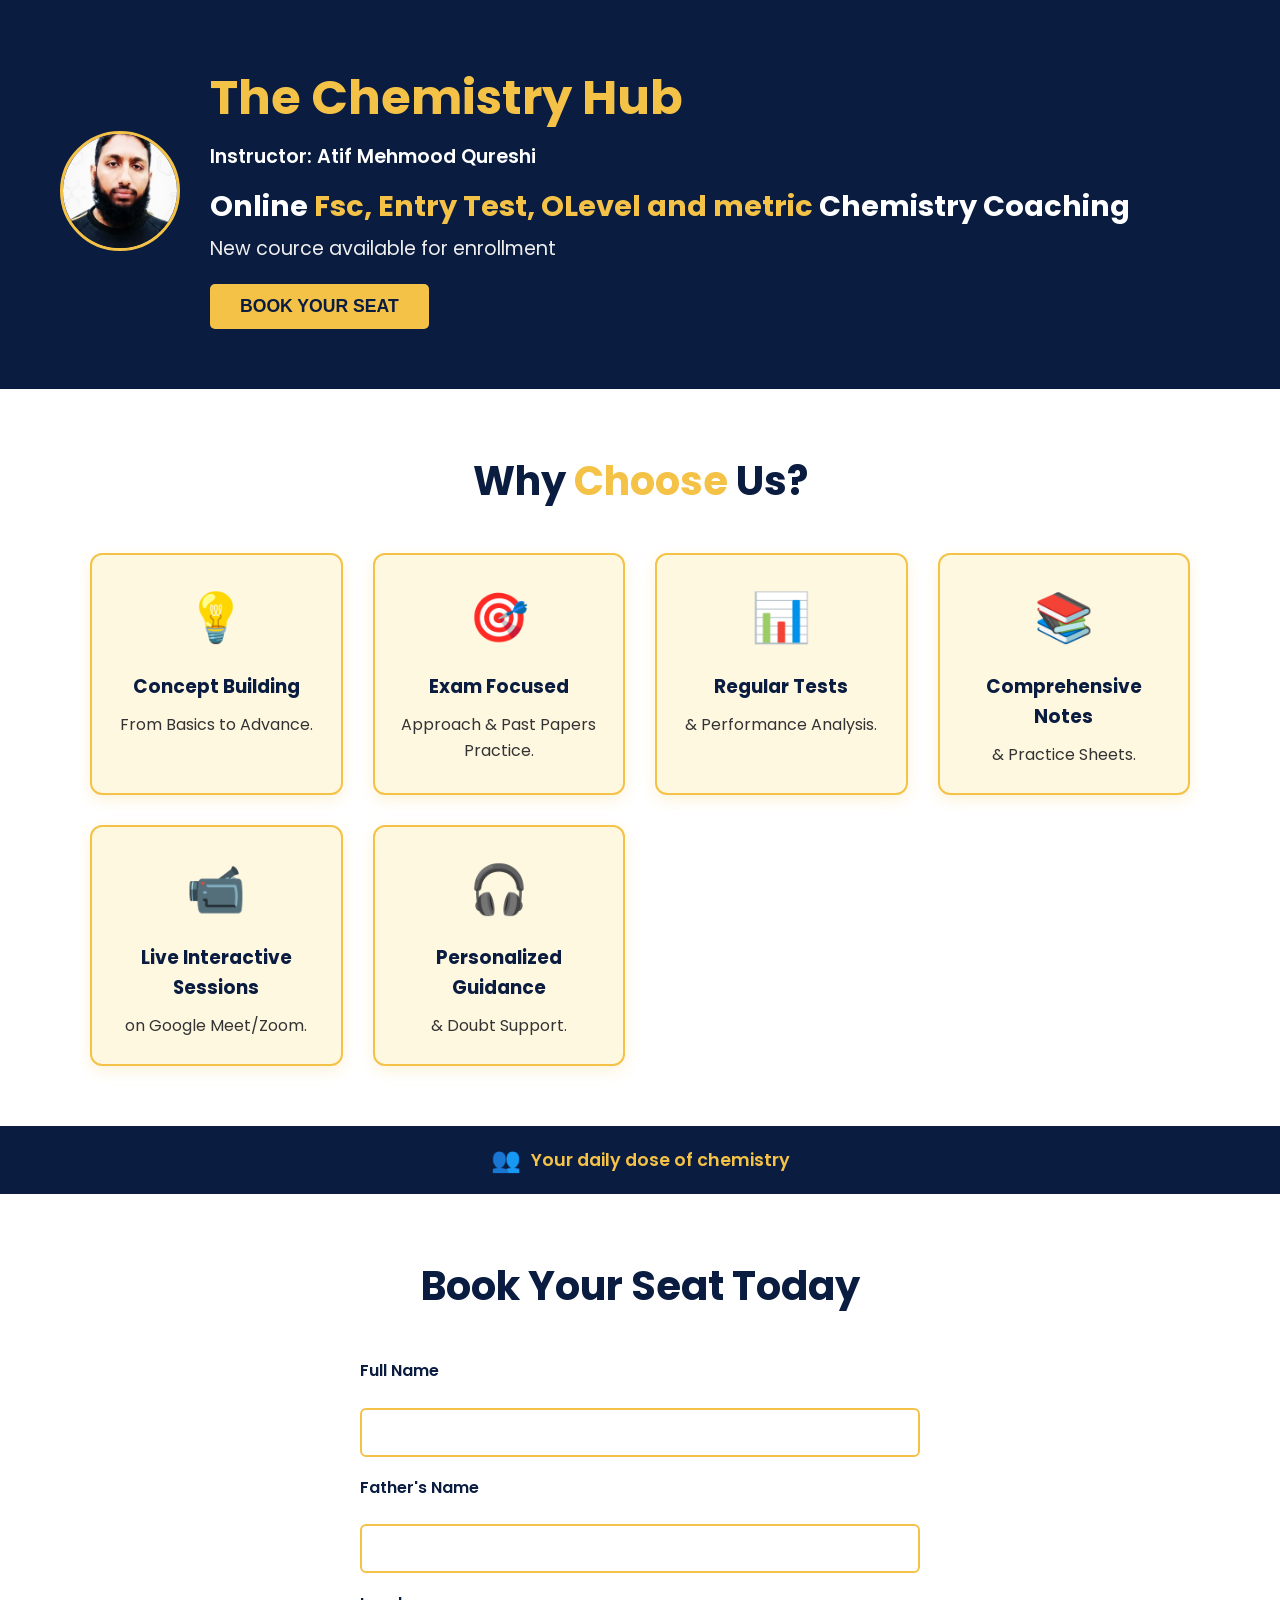
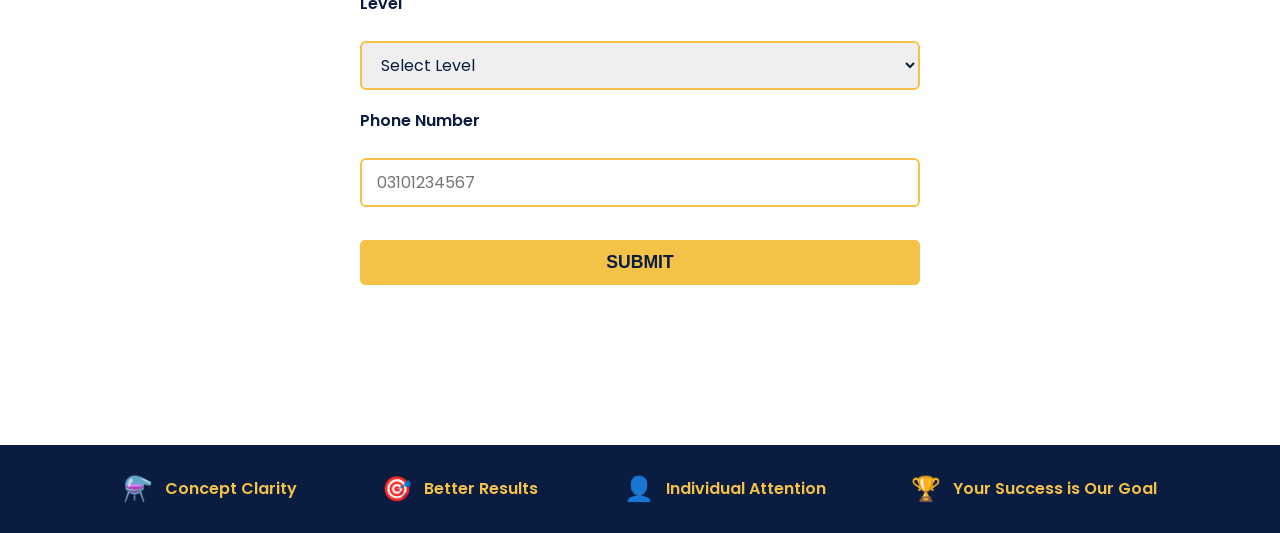
<file: index.html>
<!DOCTYPE html>
<html lang="en">
<head>
   <meta name="google-site-verification" content="CQ57uKXwzCEGL7JWaqLq6gMOeiTD57BqSEet2dOKZ9s" />
  <meta charset="UTF-8" />
  <meta name="viewport" content="width=device-width, initial-scale=1" />
  <title>The Chemistry Hub - Online Chemistry Coaching</title>
  <link rel="stylesheet" href="styles.css" />
  <script defer src="script.js"></script>
  <!-- Google Fonts -->
  <link href="https://fonts.googleapis.com/css2?family=Poppins:wght@400;600;700&display=swap" rel="stylesheet" />
</head>
<body>
  <!-- Header & Hero -->
  <header>
    <div class="container header-container">
      <div class="logo">
        <img src="logo.jpg" alt="The Chemistry Hub Logo" />
      </div>
      <div class="header-text">
        <h1 class="business-name">The Chemistry Hub</h1>
        <p class="instructor">Instructor: Atif Mehmood Qureshi</p>
        <h2 class="main-headline">Online <span class="highlight">Fsc, Entry Test, OLevel and metric</span> Chemistry Coaching</h2>
        <p class="sub-headline">New cource available for enrollment</strong></p>
        <button id="bookSeatBtn" class="btn btn-primary">Book Your Seat</button>
      </div>
    </div>
  </header>

  <!-- Features Section -->
  <section class="features-section">
    <h2 class="section-title">Why <span class="highlight">Choose</span> Us?</h2>
    <div class="features-grid">
      <div class="feature-card">
        <div class="icon">💡</div>
        <h3>Concept Building</h3>
        <p>From Basics to Advance.</p>
      </div>
      <div class="feature-card">
        <div class="icon">🎯</div>
        <h3>Exam Focused</h3>
        <p>Approach & Past Papers Practice.</p>
      </div>
      <div class="feature-card">
        <div class="icon">📊</div>
        <h3>Regular Tests</h3>
        <p>& Performance Analysis.</p>
      </div>
      <div class="feature-card">
        <div class="icon">📚</div>
        <h3>Comprehensive Notes</h3>
        <p>& Practice Sheets.</p>
      </div>
      <div class="feature-card">
        <div class="icon">📹</div>
        <h3>Live Interactive Sessions</h3>
        <p>on Google Meet/Zoom.</p>
      </div>
      <div class="feature-card">
        <div class="icon">🎧</div>
        <h3>Personalized Guidance</h3>
        <p>& Doubt Support.</p>
      </div>
    </div>
  </section>

  <!-- Info Bar -->
  <div class="info-bar">
    <div class="info-content">
      <span class="icon">👥</span>
      <span class="info-text">Your daily dose of chemistry</span>
    </div>
  </div>

  <!-- Enrollment Form -->
  <section class="enroll-section" id="enrollForm">
    <h2 class="section-title navy">Book Your Seat Today</h2>
    <form id="enrollmentForm" class="enroll-form" autocomplete="off">
      <label for="fullName">Full Name</label>
      <input type="text" id="fullName" name="fullName" required />

      <label for="fatherName">Father's Name</label>
      <input type="text" id="fatherName" name="fatherName" required />

      <label for="level">Level</label>
      <select id="level" name="level" required>
        <option value="" disabled selected>Select Level</option>

        <optgroup label="OLevel">
          <option value="OLevel - AS">AS</option>
          <option value="OLevel - A2">A2</option>
        </optgroup>

        <option value="1st Year">1st Year</option>
        <option value="2nd Year">2nd Year</option>
        <option value="Metric">Metric</option>
        <option value="Entry Test">Entry Test</option>
      </select>

      <label for="phoneNumber">Phone Number</label>
      <input type="tel" id="phoneNumber" name="phoneNumber" required pattern="[0-9]{10,15}" placeholder="03101234567" />

      <button type="submit" class="btn btn-primary">Submit</button>
    </form>
  </section>

  <!-- Footer -->
  <footer>
    <div class="footer-container">
      <div class="footer-item"><span>⚗️</span> Concept Clarity</div>
      <div class="footer-item"><span>🎯</span> Better Results</div>
      <div class="footer-item"><span>👤</span> Individual Attention</div>
      <div class="footer-item"><span>🏆</span> Your Success is Our Goal</div>
    </div>
  </footer>
</body>
</html>
</file>
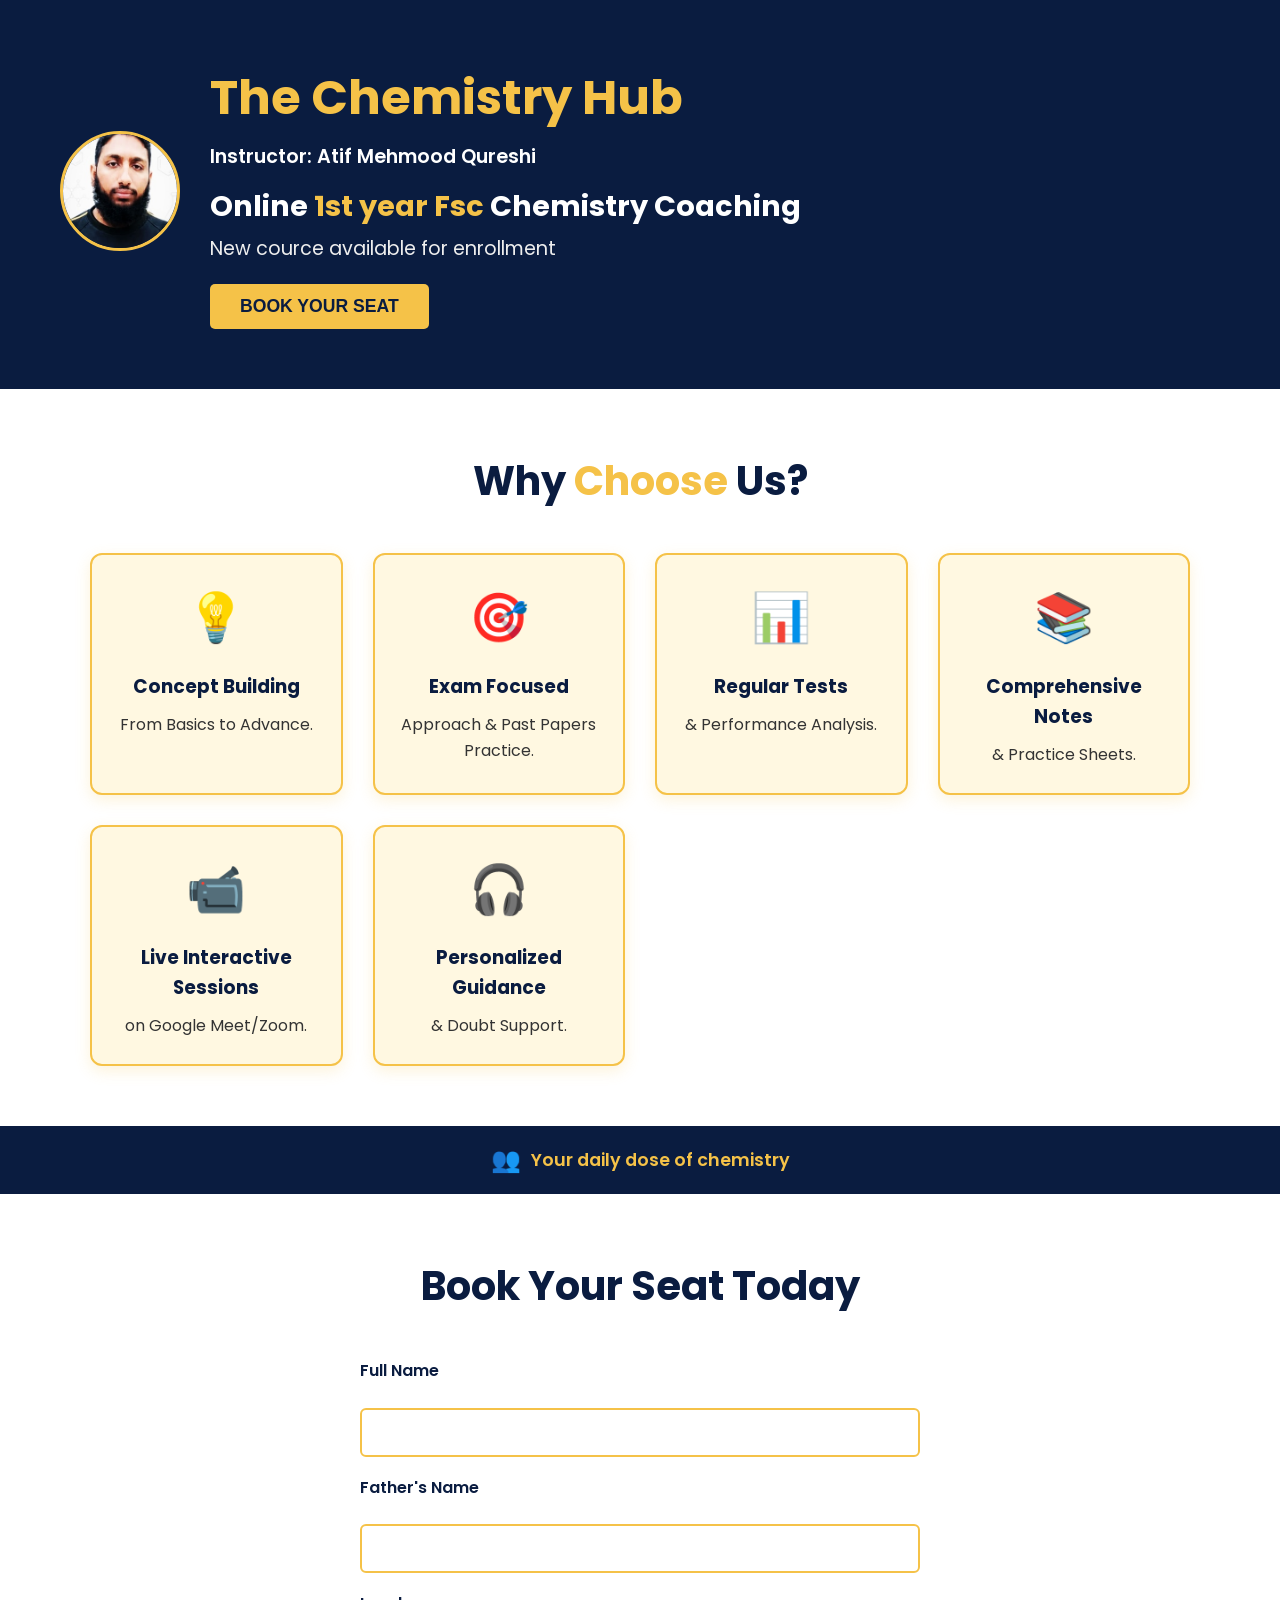
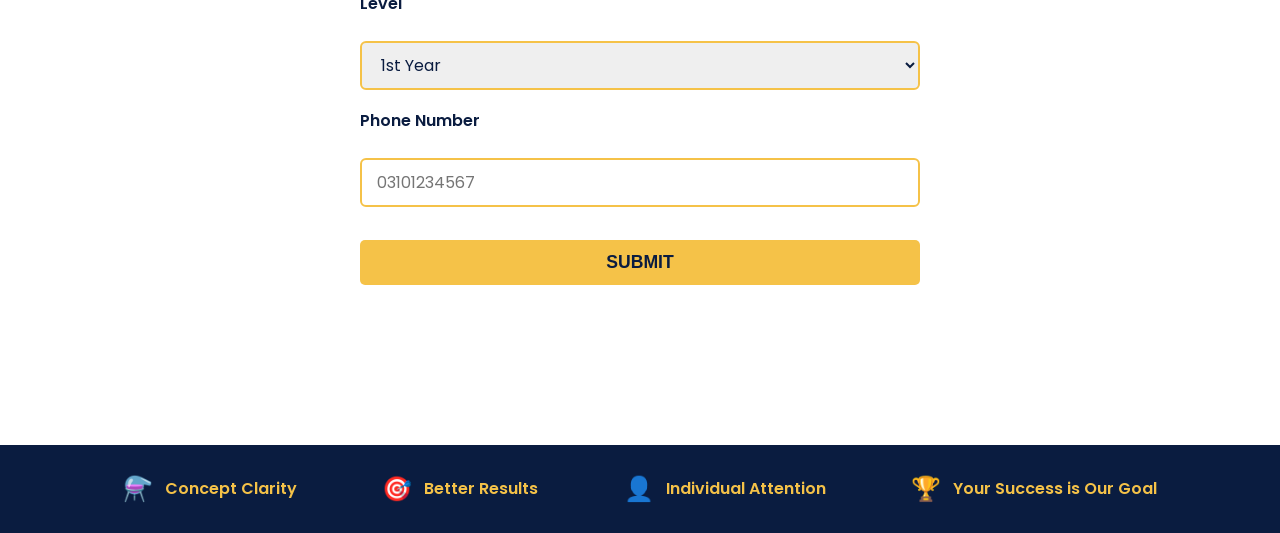
<file: 1st-year.html>
<!DOCTYPE html>
<html lang="en">
<head>
  <meta charset="UTF-8" />
  <meta name="viewport" content="width=device-width, initial-scale=1" />
  <title>The Chemistry Hub - 1st year Chemistry Coaching</title>
  <link rel="stylesheet" href="styles.css" />
  <script defer src="script.js"></script>
  <!-- Google Fonts -->
  <link href="https://fonts.googleapis.com/css2?family=Poppins:wght@400;600;700&display=swap" rel="stylesheet" />
</head>
<body>
  <!-- Header & Hero -->
  <header>
    <div class="container header-container">
      <div class="logo">
        <img src="logo.jpg" alt="The Chemistry Hub Logo" />
      </div>
      <div class="header-text">
        <h1 class="business-name">The Chemistry Hub</h1>
        <p class="instructor">Instructor: Atif Mehmood Qureshi</p>
        <h2 class="main-headline">Online <span class="highlight">1st year Fsc</span> Chemistry Coaching</h2>
        <p class="sub-headline">New cource available for enrollment</strong></p>
        <button id="bookSeatBtn" class="btn btn-primary">Book Your Seat</button>
      </div>
    </div>
  </header>

  <!-- Features Section -->
  <section class="features-section">
    <h2 class="section-title">Why <span class="highlight">Choose</span> Us?</h2>
    <div class="features-grid">
      <div class="feature-card">
        <div class="icon">💡</div>
        <h3>Concept Building</h3>
        <p>From Basics to Advance.</p>
      </div>
      <div class="feature-card">
        <div class="icon">🎯</div>
        <h3>Exam Focused</h3>
        <p>Approach & Past Papers Practice.</p>
      </div>
      <div class="feature-card">
        <div class="icon">📊</div>
        <h3>Regular Tests</h3>
        <p>& Performance Analysis.</p>
      </div>
      <div class="feature-card">
        <div class="icon">📚</div>
        <h3>Comprehensive Notes</h3>
        <p>& Practice Sheets.</p>
      </div>
      <div class="feature-card">
        <div class="icon">📹</div>
        <h3>Live Interactive Sessions</h3>
        <p>on Google Meet/Zoom.</p>
      </div>
      <div class="feature-card">
        <div class="icon">🎧</div>
        <h3>Personalized Guidance</h3>
        <p>& Doubt Support.</p>
      </div>
    </div>
  </section>

  <!-- Info Bar -->
  <div class="info-bar">
    <div class="info-content">
      <span class="icon">👥</span>
      <span class="info-text">Your daily dose of chemistry</span>
    </div>
  </div>

  <!-- Enrollment Form -->
  <section class="enroll-section" id="enrollForm">
    <h2 class="section-title navy">Book Your Seat Today</h2>
    <form id="enrollmentForm" class="enroll-form" autocomplete="off">
      <label for="fullName">Full Name</label>
      <input type="text" id="fullName" name="fullName" required />

      <label for="fatherName">Father's Name</label>
      <input type="text" id="fatherName" name="fatherName" required />

      <label for="level">Level</label>
      <select id="level" name="level" required>
        <option value="" disabled selected>Select Level</option>

        <optgroup label="OLevel">
          <option value="OLevel - AS">AS</option>
          <option value="OLevel - A2">A2</option>
        </optgroup>

        <option value="1st Year" selected>1st Year</option>
        <option value="2nd Year">2nd Year</option>
        <option value="Metric">Metric</option>
        <option value="Entry Test">Entry Test</option>
      </select>

      <label for="phoneNumber">Phone Number</label>
      <input type="tel" id="phoneNumber" name="phoneNumber" required pattern="[0-9]{10,15}" placeholder="03101234567" />

      <button type="submit" class="btn btn-primary">Submit</button>
    </form>
  </section>

  <!-- Footer -->
  <footer>
    <div class="footer-container">
      <div class="footer-item"><span>⚗️</span> Concept Clarity</div>
      <div class="footer-item"><span>🎯</span> Better Results</div>
      <div class="footer-item"><span>👤</span> Individual Attention</div>
      <div class="footer-item"><span>🏆</span> Your Success is Our Goal</div>
    </div>
  </footer>
</body>
</html>
</file>
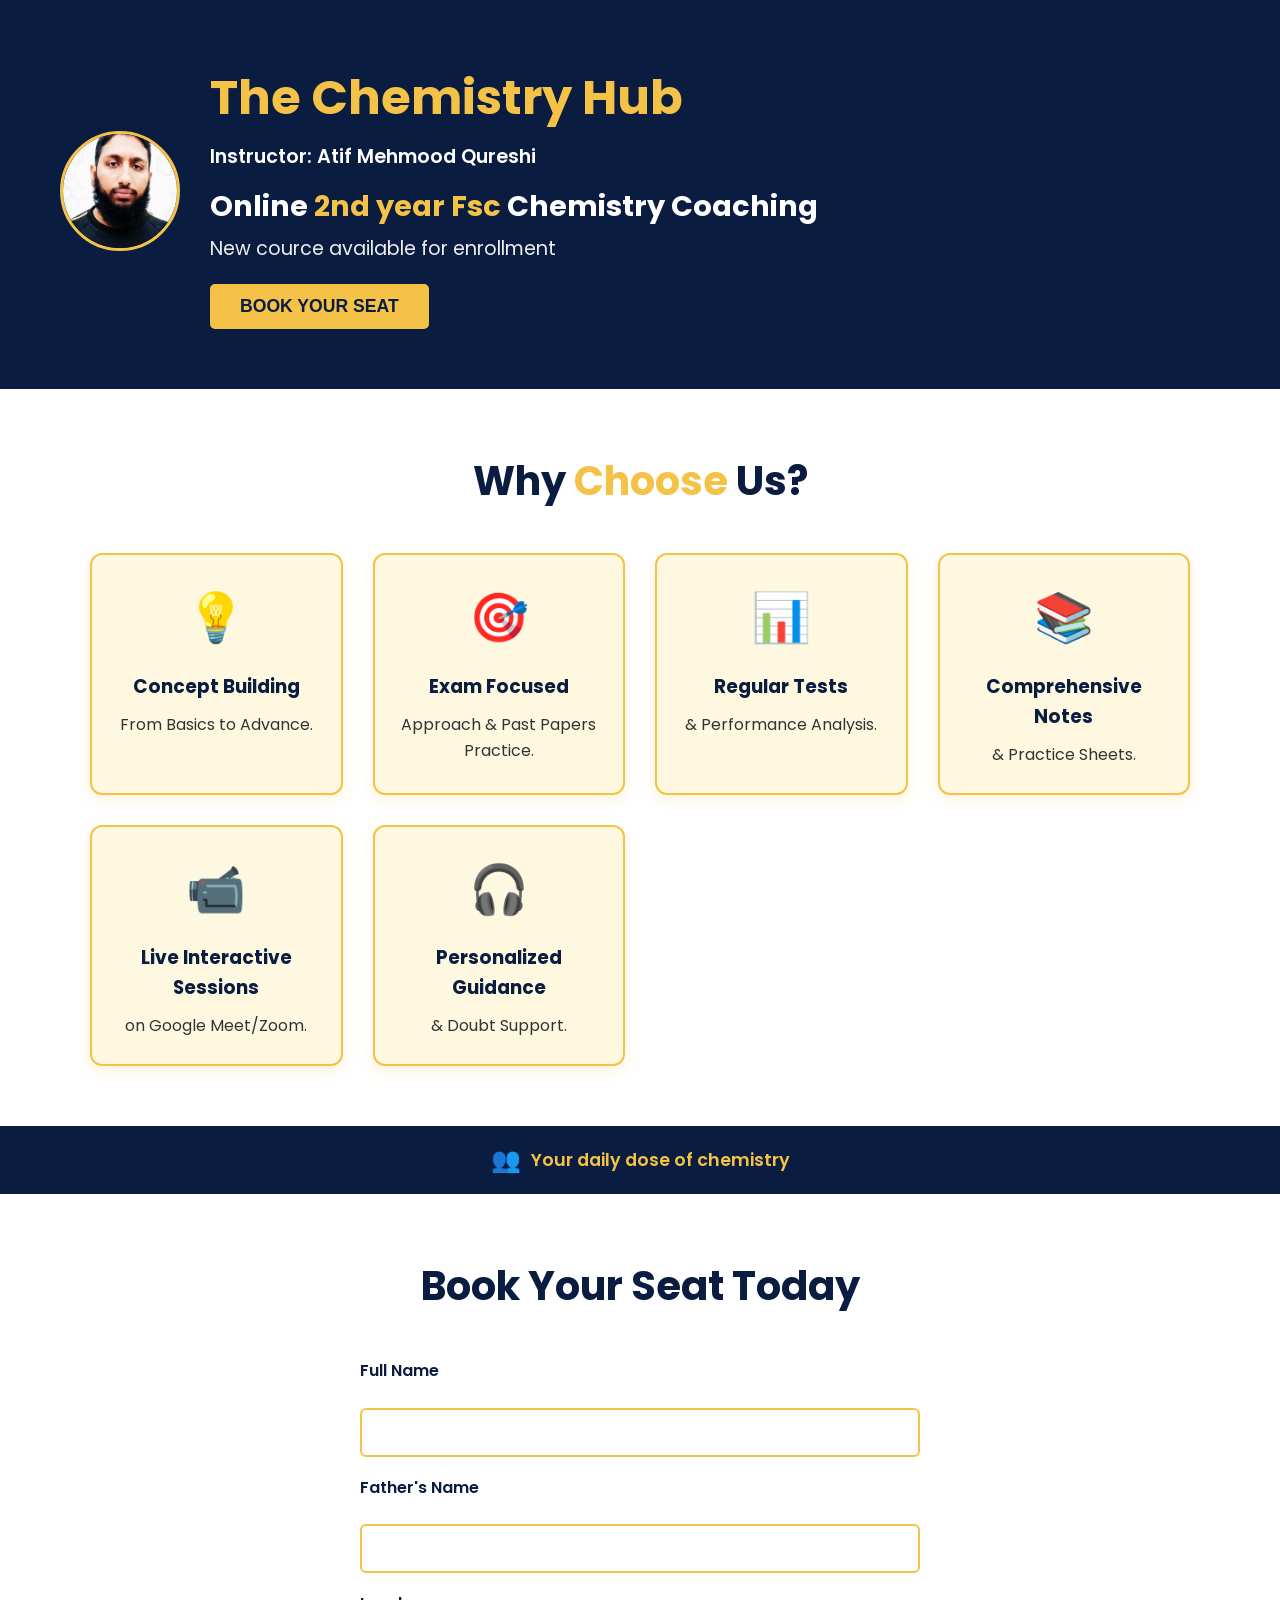
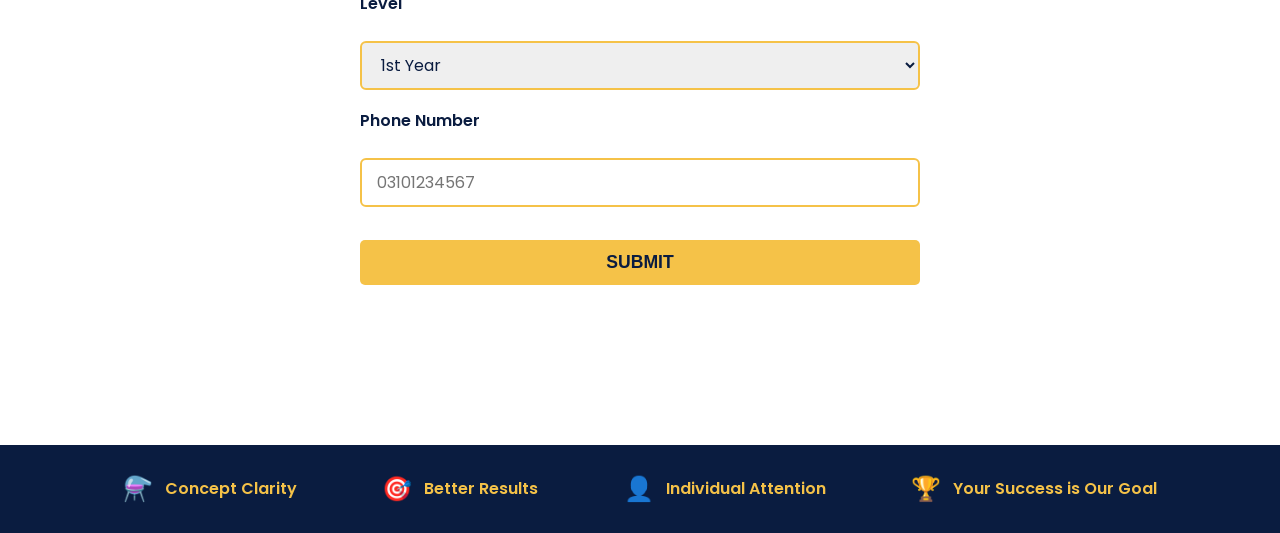
<file: 2nd-year.html>
<!DOCTYPE html>
<html lang="en">
<head>
  <meta charset="UTF-8" />
  <meta name="viewport" content="width=device-width, initial-scale=1" />
  <title>The Chemistry Hub - 2nd year Chemistry Coaching</title>
  <link rel="stylesheet" href="styles.css" />
  <script defer src="script.js"></script>
  <!-- Google Fonts -->
  <link href="https://fonts.googleapis.com/css2?family=Poppins:wght@400;600;700&display=swap" rel="stylesheet" />
</head>
<body>
  <!-- Header & Hero -->
  <header>
    <div class="container header-container">
      <div class="logo">
        <img src="logo.jpg" alt="The Chemistry Hub Logo" />
      </div>
      <div class="header-text">
        <h1 class="business-name">The Chemistry Hub</h1>
        <p class="instructor">Instructor: Atif Mehmood Qureshi</p>
        <h2 class="main-headline">Online <span class="highlight">2nd year Fsc</span> Chemistry Coaching</h2>
        <p class="sub-headline">New cource available for enrollment</strong></p>
        <button id="bookSeatBtn" class="btn btn-primary">Book Your Seat</button>
      </div>
    </div>
  </header>

  <!-- Features Section -->
  <section class="features-section">
    <h2 class="section-title">Why <span class="highlight">Choose</span> Us?</h2>
    <div class="features-grid">
      <div class="feature-card">
        <div class="icon">💡</div>
        <h3>Concept Building</h3>
        <p>From Basics to Advance.</p>
      </div>
      <div class="feature-card">
        <div class="icon">🎯</div>
        <h3>Exam Focused</h3>
        <p>Approach & Past Papers Practice.</p>
      </div>
      <div class="feature-card">
        <div class="icon">📊</div>
        <h3>Regular Tests</h3>
        <p>& Performance Analysis.</p>
      </div>
      <div class="feature-card">
        <div class="icon">📚</div>
        <h3>Comprehensive Notes</h3>
        <p>& Practice Sheets.</p>
      </div>
      <div class="feature-card">
        <div class="icon">📹</div>
        <h3>Live Interactive Sessions</h3>
        <p>on Google Meet/Zoom.</p>
      </div>
      <div class="feature-card">
        <div class="icon">🎧</div>
        <h3>Personalized Guidance</h3>
        <p>& Doubt Support.</p>
      </div>
    </div>
  </section>

  <!-- Info Bar -->
  <div class="info-bar">
    <div class="info-content">
      <span class="icon">👥</span>
      <span class="info-text">Your daily dose of chemistry</span>
    </div>
  </div>

  <!-- Enrollment Form -->
  <section class="enroll-section" id="enrollForm">
    <h2 class="section-title navy">Book Your Seat Today</h2>
    <form id="enrollmentForm" class="enroll-form" autocomplete="off">
      <label for="fullName">Full Name</label>
      <input type="text" id="fullName" name="fullName" required />

      <label for="fatherName">Father's Name</label>
      <input type="text" id="fatherName" name="fatherName" required />

      <label for="level">Level</label>
      <select id="level" name="level" required>
        <option value="" disabled selected>Select Level</option>

        <optgroup label="OLevel">
          <option value="OLevel - AS">AS</option>
          <option value="OLevel - A2">A2</option>
        </optgroup>

        <option value="1st Year" selected>1st Year</option>
        <option value="2nd Year">2nd Year</option>
        <option value="Metric">Metric</option>
        <option value="Entry Test">Entry Test</option>
      </select>

      <label for="phoneNumber">Phone Number</label>
      <input type="tel" id="phoneNumber" name="phoneNumber" required pattern="[0-9]{10,15}" placeholder="03101234567" />

      <button type="submit" class="btn btn-primary">Submit</button>
    </form>
  </section>

  <!-- Footer -->
  <footer>
    <div class="footer-container">
      <div class="footer-item"><span>⚗️</span> Concept Clarity</div>
      <div class="footer-item"><span>🎯</span> Better Results</div>
      <div class="footer-item"><span>👤</span> Individual Attention</div>
      <div class="footer-item"><span>🏆</span> Your Success is Our Goal</div>
    </div>
  </footer>
</body>
</html>
</file>
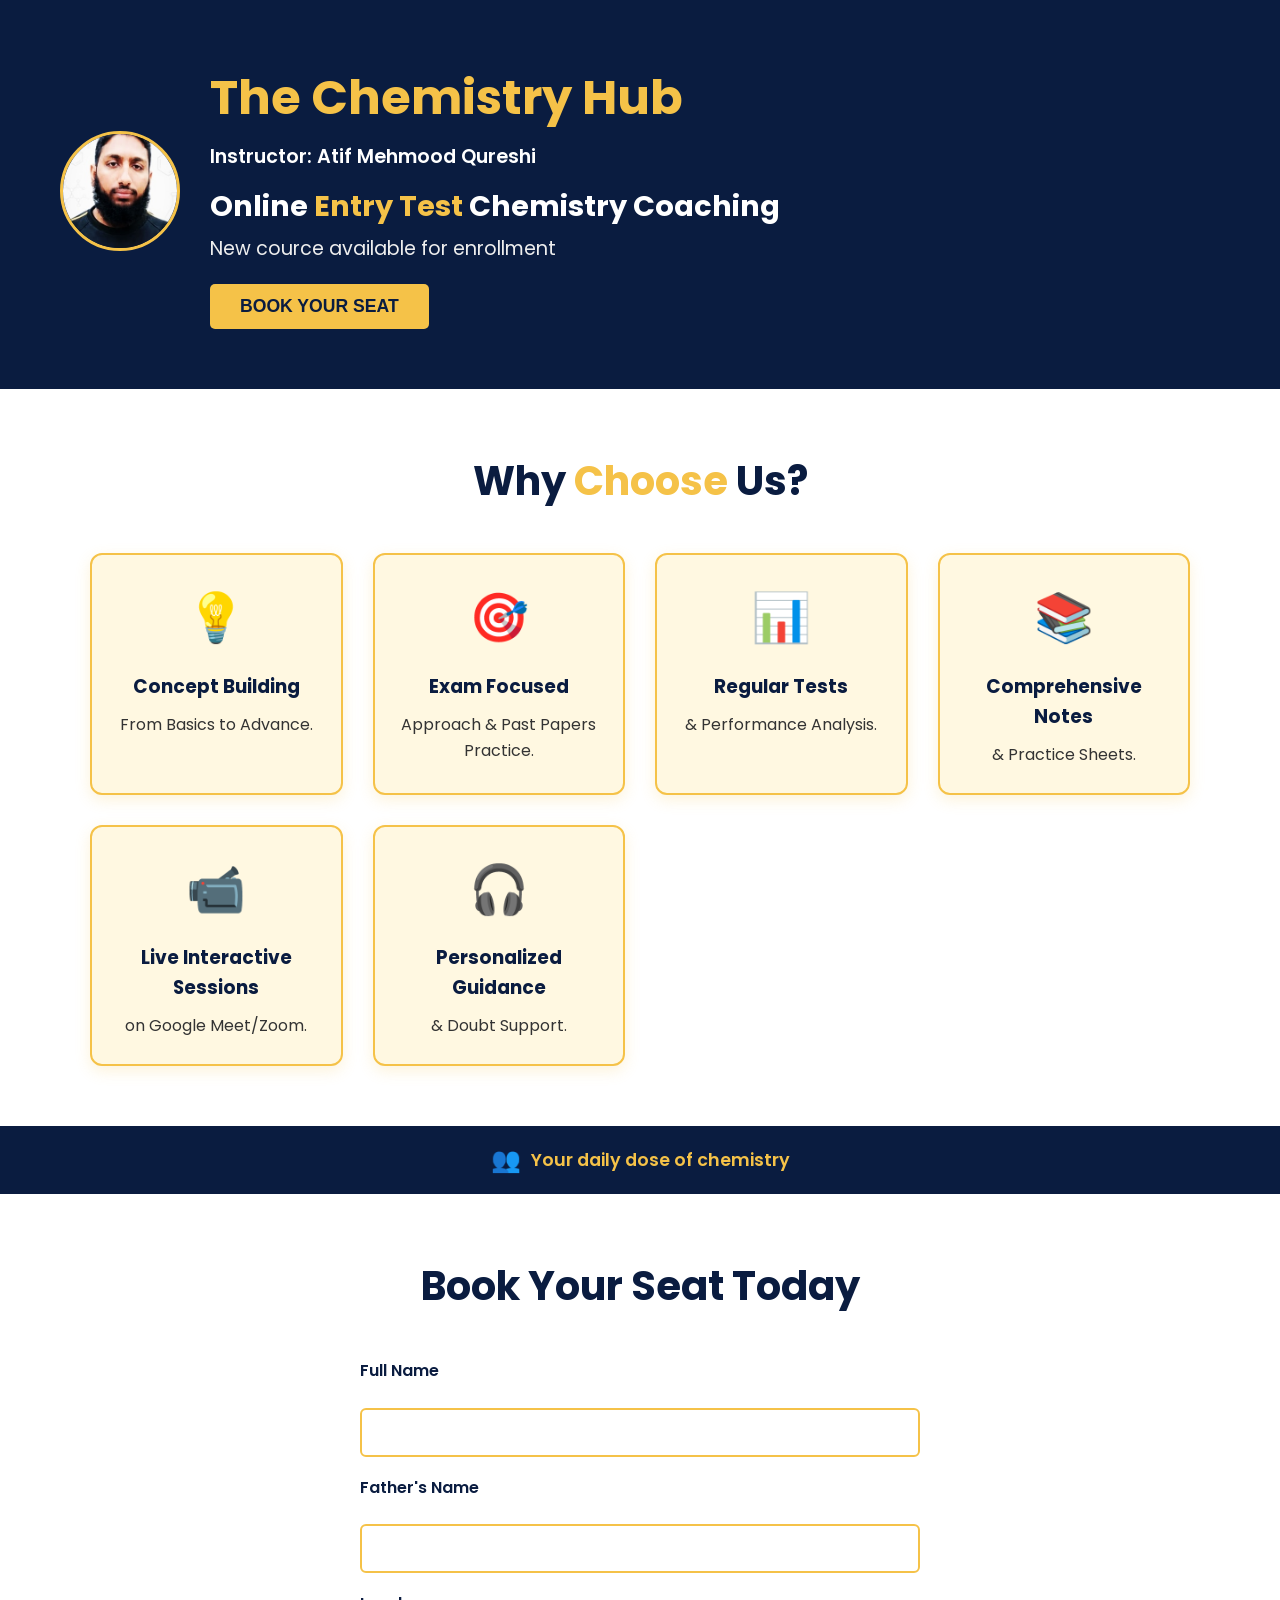
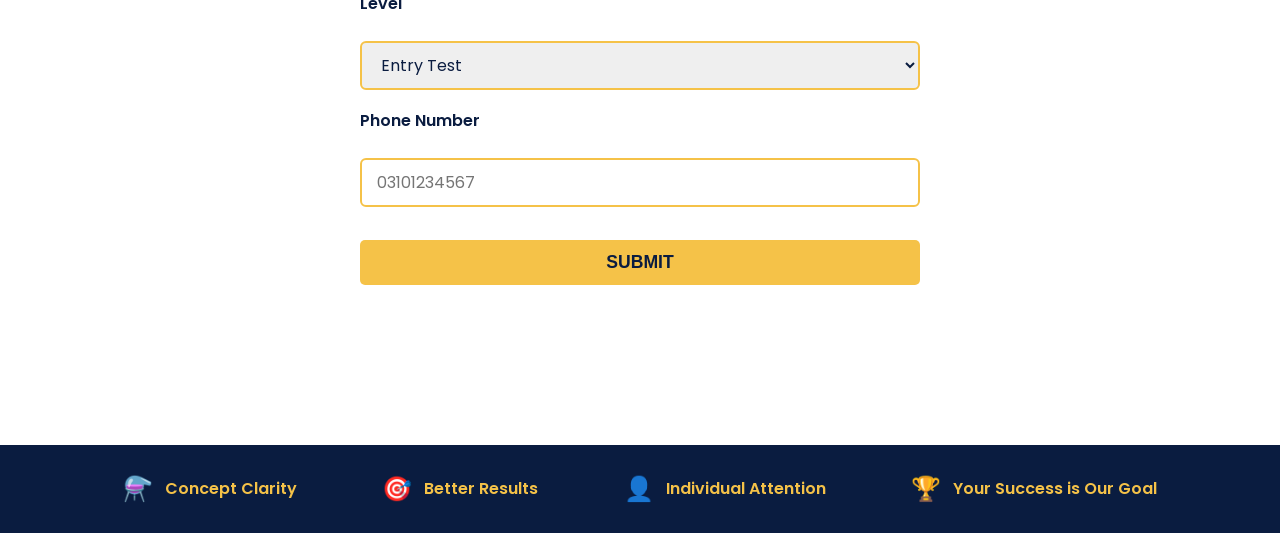
<file: entry-test.html>
<!DOCTYPE html>
<html lang="en">
<head>
  <meta charset="UTF-8" />
  <meta name="viewport" content="width=device-width, initial-scale=1" />
  <title>The Chemistry Hub - entry test Chemistry Coaching</title>
  <link rel="stylesheet" href="styles.css" />
  <script defer src="script.js"></script>
  <!-- Google Fonts -->
  <link href="https://fonts.googleapis.com/css2?family=Poppins:wght@400;600;700&display=swap" rel="stylesheet" />
</head>
<body>
  <!-- Header & Hero -->
  <header>
    <div class="container header-container">
      <div class="logo">
        <img src="logo.jpg" alt="The Chemistry Hub Logo" />
      </div>
      <div class="header-text">
        <h1 class="business-name">The Chemistry Hub</h1>
        <p class="instructor">Instructor: Atif Mehmood Qureshi</p>
        <h2 class="main-headline">Online <span class="highlight">Entry Test</span> Chemistry Coaching</h2>
        <p class="sub-headline">New cource available for enrollment</strong></p>
        <button id="bookSeatBtn" class="btn btn-primary">Book Your Seat</button>
      </div>
    </div>
  </header>

  <!-- Features Section -->
  <section class="features-section">
    <h2 class="section-title">Why <span class="highlight">Choose</span> Us?</h2>
    <div class="features-grid">
      <div class="feature-card">
        <div class="icon">💡</div>
        <h3>Concept Building</h3>
        <p>From Basics to Advance.</p>
      </div>
      <div class="feature-card">
        <div class="icon">🎯</div>
        <h3>Exam Focused</h3>
        <p>Approach & Past Papers Practice.</p>
      </div>
      <div class="feature-card">
        <div class="icon">📊</div>
        <h3>Regular Tests</h3>
        <p>& Performance Analysis.</p>
      </div>
      <div class="feature-card">
        <div class="icon">📚</div>
        <h3>Comprehensive Notes</h3>
        <p>& Practice Sheets.</p>
      </div>
      <div class="feature-card">
        <div class="icon">📹</div>
        <h3>Live Interactive Sessions</h3>
        <p>on Google Meet/Zoom.</p>
      </div>
      <div class="feature-card">
        <div class="icon">🎧</div>
        <h3>Personalized Guidance</h3>
        <p>& Doubt Support.</p>
      </div>
    </div>
  </section>

  <!-- Info Bar -->
  <div class="info-bar">
    <div class="info-content">
      <span class="icon">👥</span>
      <span class="info-text">Your daily dose of chemistry</span>
    </div>
  </div>

  <!-- Enrollment Form -->
  <section class="enroll-section" id="enrollForm">
    <h2 class="section-title navy">Book Your Seat Today</h2>
    <form id="enrollmentForm" class="enroll-form" autocomplete="off">
      <label for="fullName">Full Name</label>
      <input type="text" id="fullName" name="fullName" required />

      <label for="fatherName">Father's Name</label>
      <input type="text" id="fatherName" name="fatherName" required />

      <label for="level">Level</label>
      <select id="level" name="level" required>
        <option value="" disabled selected>Select Level</option>

        <optgroup label="OLevel">
          <option value="OLevel - AS">AS</option>
          <option value="OLevel - A2">A2</option>
        </optgroup>

        <option value="1st Year">1st Year</option>
        <option value="2nd Year">2nd Year</option>
        <option value="Metric">Metric</option>
        <option value="Entry Test" selected>Entry Test</option>
      </select>

      <label for="phoneNumber">Phone Number</label>
      <input type="tel" id="phoneNumber" name="phoneNumber" required pattern="[0-9]{10,15}" placeholder="03101234567" />

      <button type="submit" class="btn btn-primary">Submit</button>
    </form>
  </section>

  <!-- Footer -->
  <footer>
    <div class="footer-container">
      <div class="footer-item"><span>⚗️</span> Concept Clarity</div>
      <div class="footer-item"><span>🎯</span> Better Results</div>
      <div class="footer-item"><span>👤</span> Individual Attention</div>
      <div class="footer-item"><span>🏆</span> Your Success is Our Goal</div>
    </div>
  </footer>
</body>
</html>
</file>
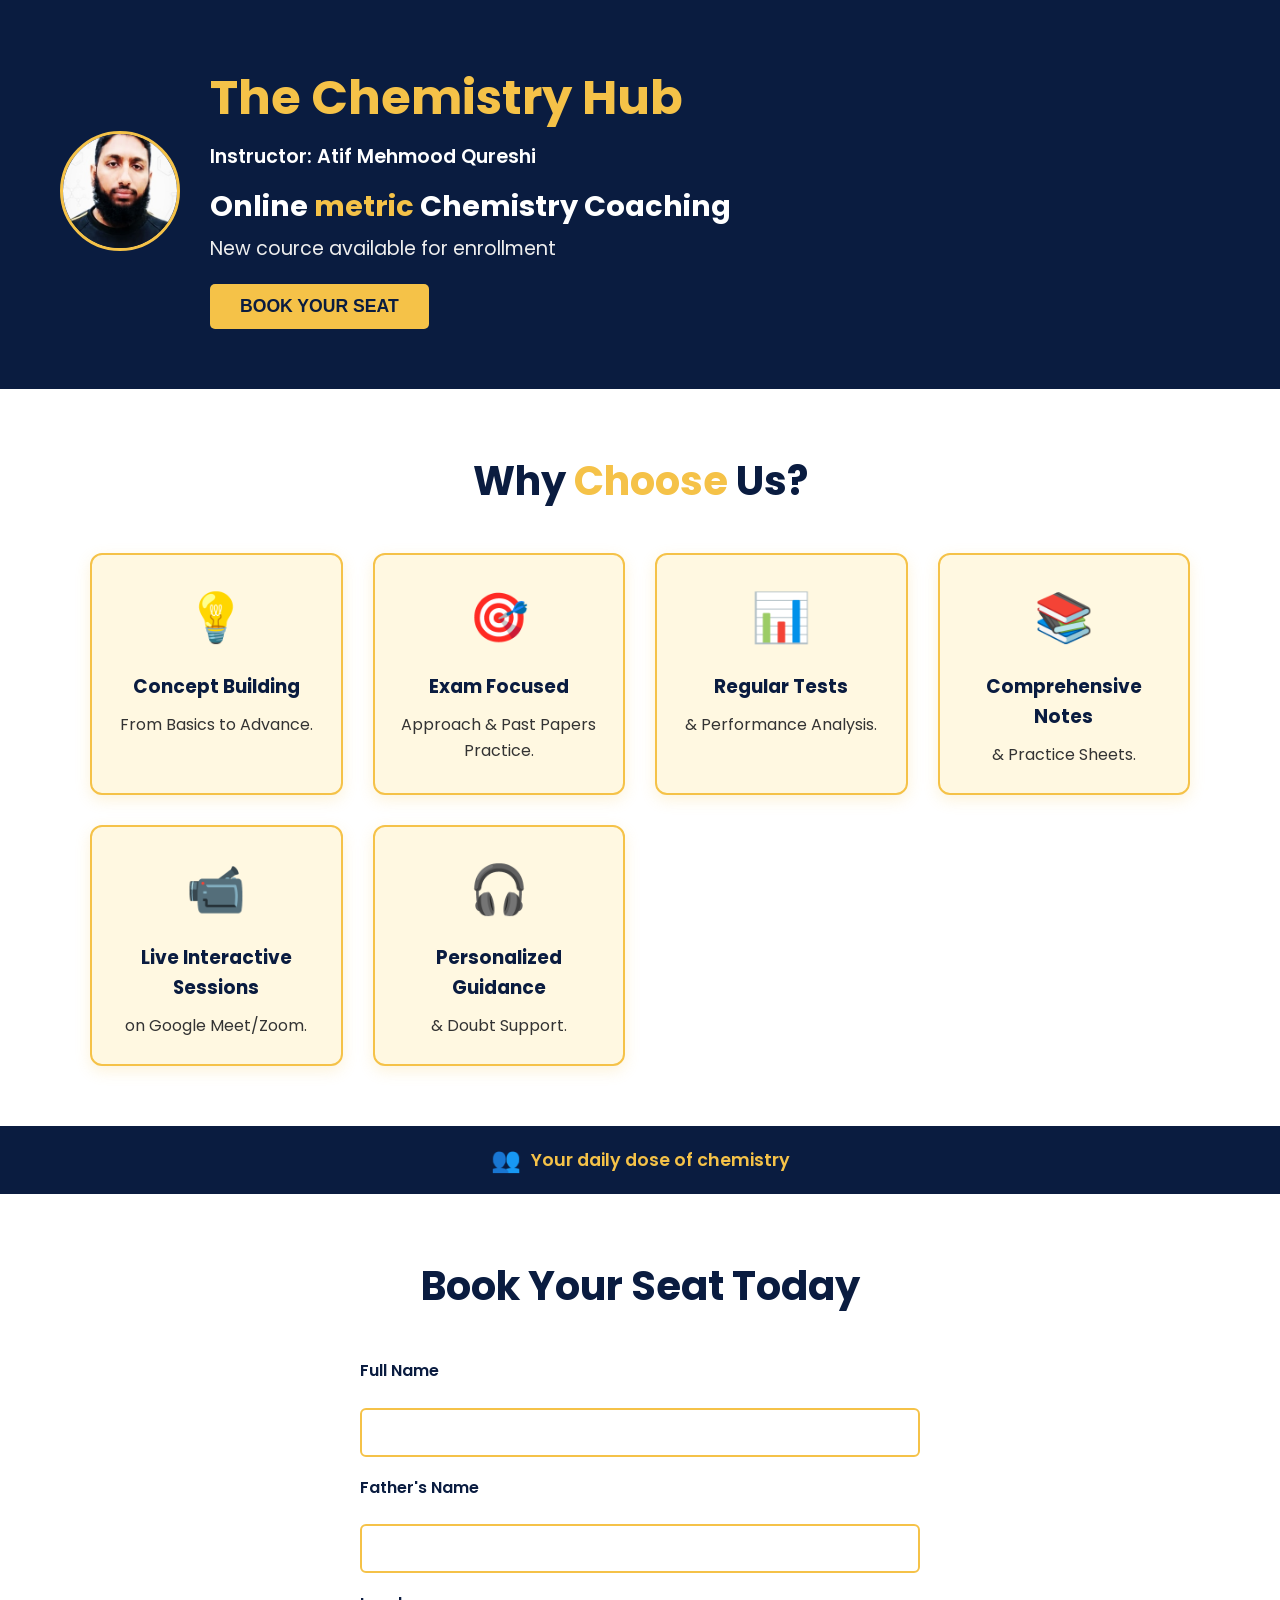
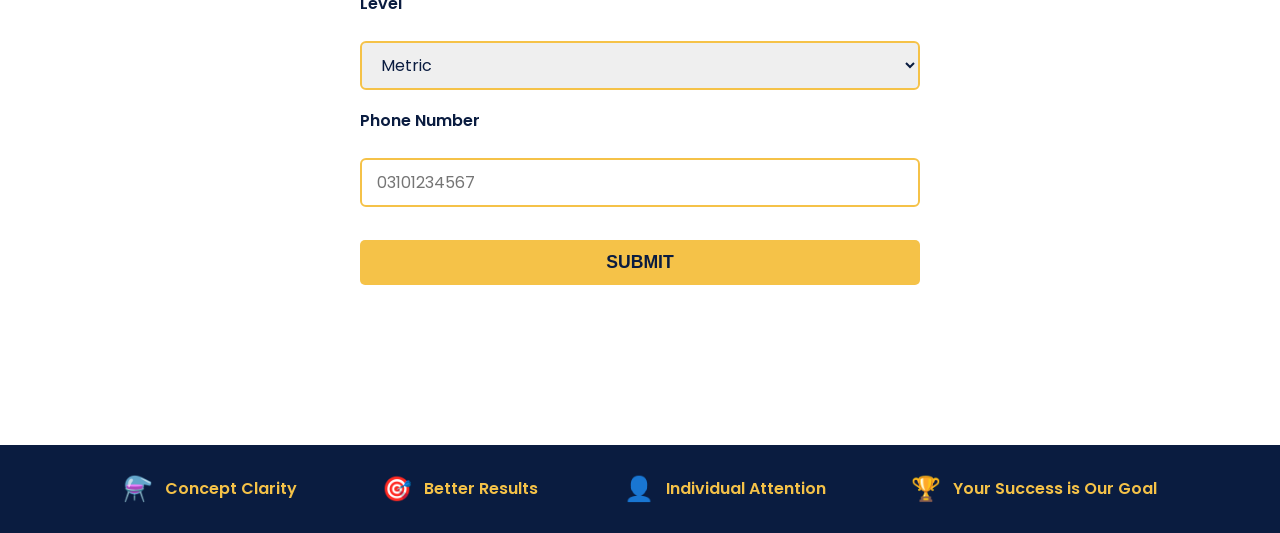
<file: metric.html>
<!DOCTYPE html>
<html lang="en">
<head>
  <meta charset="UTF-8" />
  <meta name="viewport" content="width=device-width, initial-scale=1" />
  <title>The Chemistry Hub - metric Chemistry Coaching</title>
  <link rel="stylesheet" href="styles.css" />
  <script defer src="script.js"></script>
  <!-- Google Fonts -->
  <link href="https://fonts.googleapis.com/css2?family=Poppins:wght@400;600;700&display=swap" rel="stylesheet" />
</head>
<body>
  <!-- Header & Hero -->
  <header>
    <div class="container header-container">
      <div class="logo">
        <img src="logo.jpg" alt="The Chemistry Hub Logo" />
      </div>
      <div class="header-text">
        <h1 class="business-name">The Chemistry Hub</h1>
        <p class="instructor">Instructor: Atif Mehmood Qureshi</p>
        <h2 class="main-headline">Online <span class="highlight">metric</span> Chemistry Coaching</h2>
        <p class="sub-headline">New cource available for enrollment</strong></p>
        <button id="bookSeatBtn" class="btn btn-primary">Book Your Seat</button>
      </div>
    </div>
  </header>

  <!-- Features Section -->
  <section class="features-section">
    <h2 class="section-title">Why <span class="highlight">Choose</span> Us?</h2>
    <div class="features-grid">
      <div class="feature-card">
        <div class="icon">💡</div>
        <h3>Concept Building</h3>
        <p>From Basics to Advance.</p>
      </div>
      <div class="feature-card">
        <div class="icon">🎯</div>
        <h3>Exam Focused</h3>
        <p>Approach & Past Papers Practice.</p>
      </div>
      <div class="feature-card">
        <div class="icon">📊</div>
        <h3>Regular Tests</h3>
        <p>& Performance Analysis.</p>
      </div>
      <div class="feature-card">
        <div class="icon">📚</div>
        <h3>Comprehensive Notes</h3>
        <p>& Practice Sheets.</p>
      </div>
      <div class="feature-card">
        <div class="icon">📹</div>
        <h3>Live Interactive Sessions</h3>
        <p>on Google Meet/Zoom.</p>
      </div>
      <div class="feature-card">
        <div class="icon">🎧</div>
        <h3>Personalized Guidance</h3>
        <p>& Doubt Support.</p>
      </div>
    </div>
  </section>

  <!-- Info Bar -->
  <div class="info-bar">
    <div class="info-content">
      <span class="icon">👥</span>
      <span class="info-text">Your daily dose of chemistry</span>
    </div>
  </div>

  <!-- Enrollment Form -->
  <section class="enroll-section" id="enrollForm">
    <h2 class="section-title navy">Book Your Seat Today</h2>
    <form id="enrollmentForm" class="enroll-form" autocomplete="off">
      <label for="fullName">Full Name</label>
      <input type="text" id="fullName" name="fullName" required />

      <label for="fatherName">Father's Name</label>
      <input type="text" id="fatherName" name="fatherName" required />

      <label for="level">Level</label>
      <select id="level" name="level" required>
        <option value="" disabled selected>Select Level</option>

        <optgroup label="OLevel">
          <option value="OLevel - AS">AS</option>
          <option value="OLevel - A2">A2</option>
        </optgroup>

        <option value="1st Year">1st Year</option>
        <option value="2nd Year">2nd Year</option>
        <option value="Metric" selected>Metric</option>
        <option value="Entry Test">Entry Test</option>
      </select>

      <label for="phoneNumber">Phone Number</label>
      <input type="tel" id="phoneNumber" name="phoneNumber" required pattern="[0-9]{10,15}" placeholder="03101234567" />

      <button type="submit" class="btn btn-primary">Submit</button>
    </form>
  </section>

  <!-- Footer -->
  <footer>
    <div class="footer-container">
      <div class="footer-item"><span>⚗️</span> Concept Clarity</div>
      <div class="footer-item"><span>🎯</span> Better Results</div>
      <div class="footer-item"><span>👤</span> Individual Attention</div>
      <div class="footer-item"><span>🏆</span> Your Success is Our Goal</div>
    </div>
  </footer>
</body>
</html>
</file>
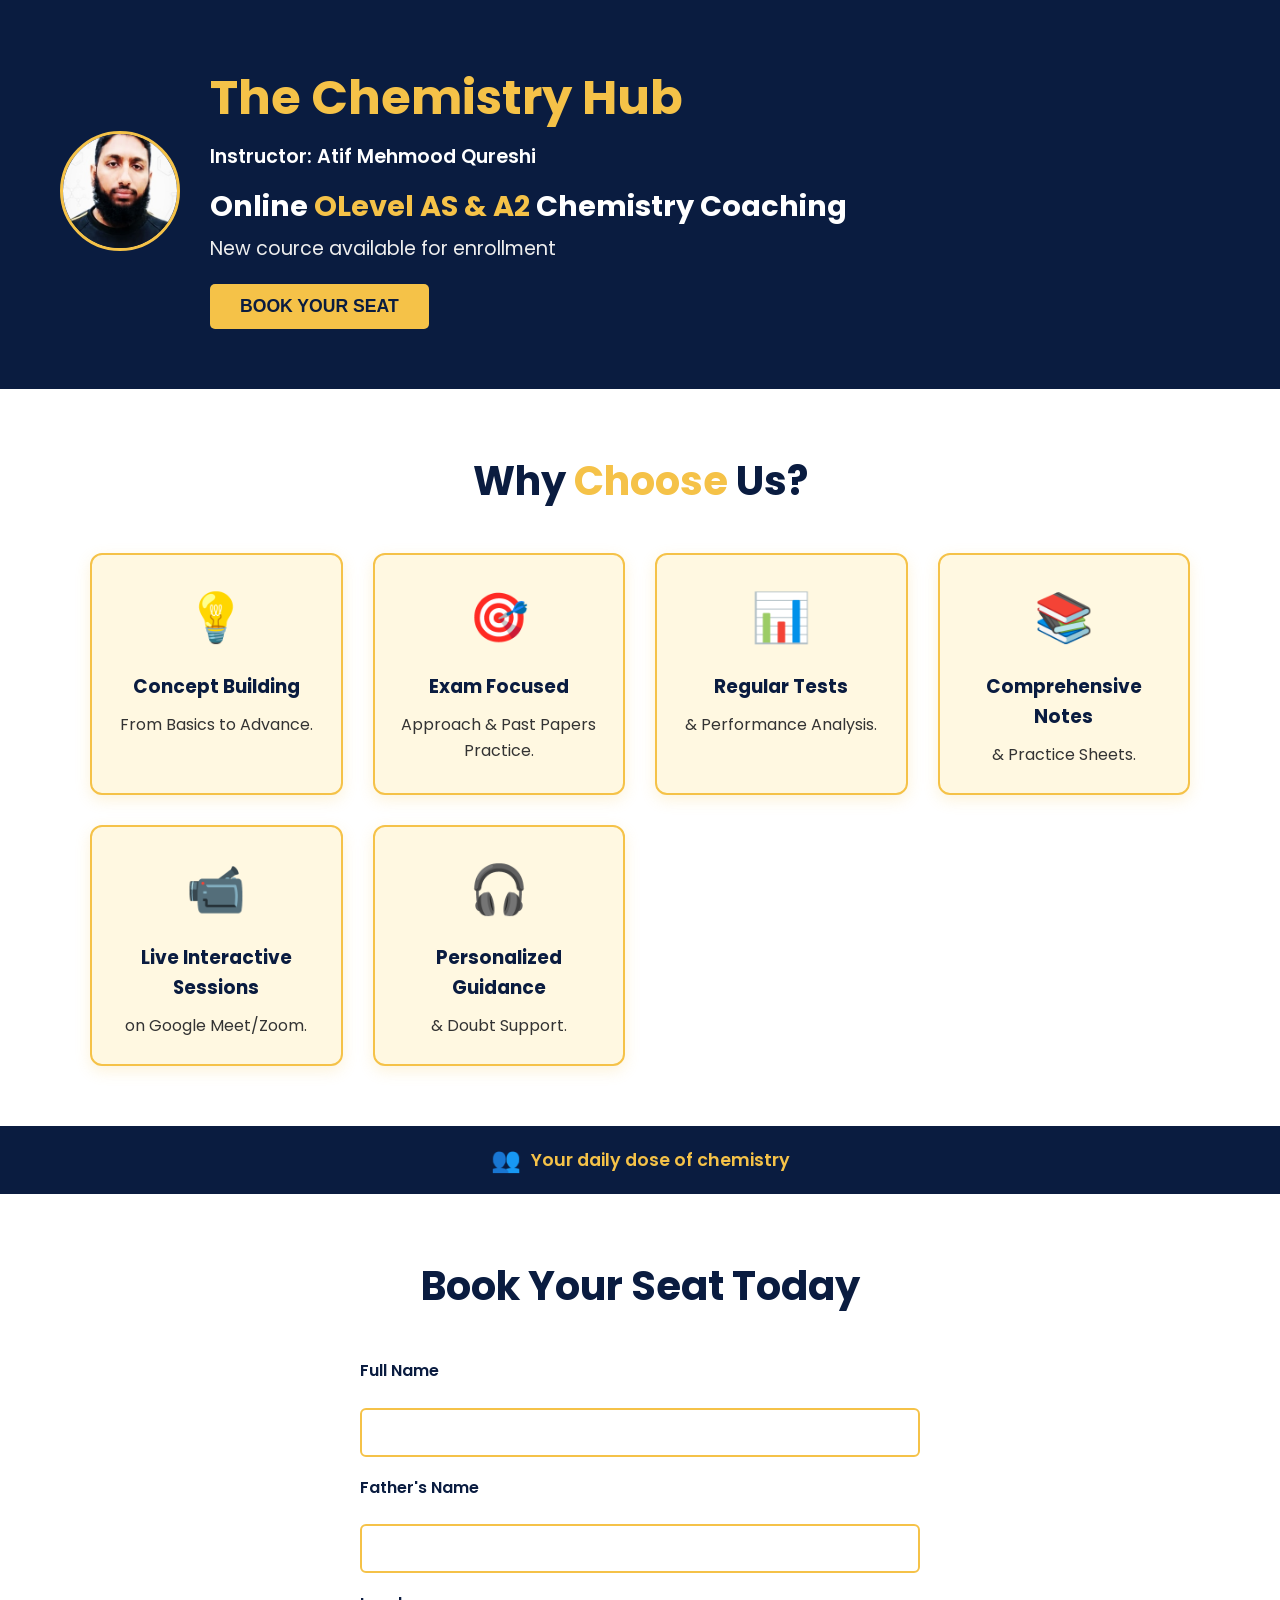
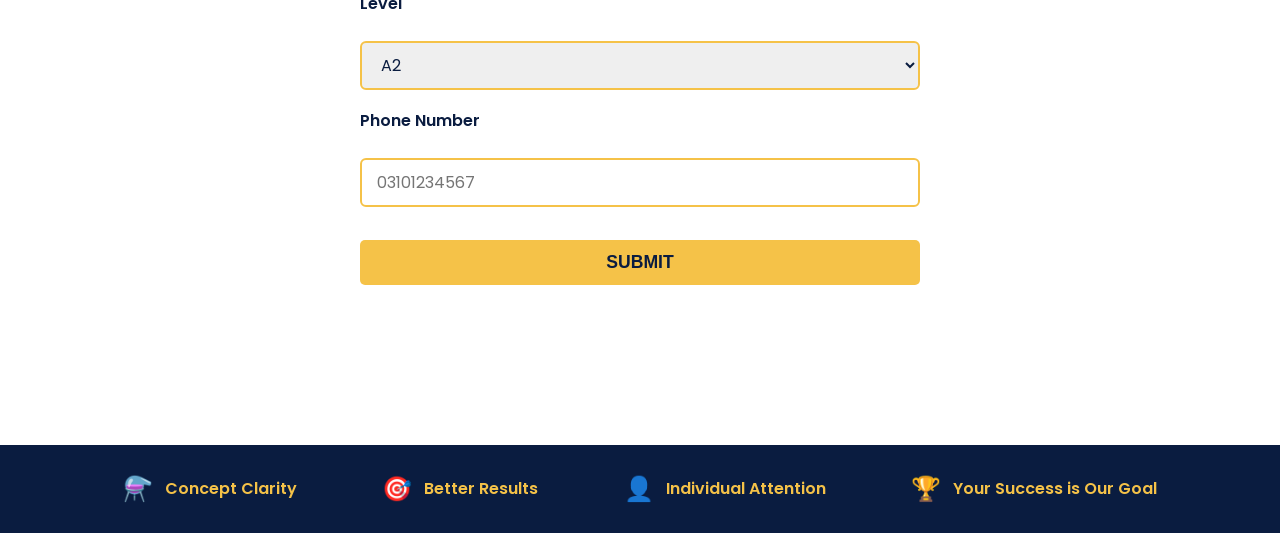
<file: olevel.html>
<!DOCTYPE html>
<html lang="en">
<head>
  <meta charset="UTF-8" />
  <meta name="viewport" content="width=device-width, initial-scale=1" />
  <title>The Chemistry Hub - Olevels Chemistry Coaching</title>
  <link rel="stylesheet" href="styles.css" />
  <script defer src="script.js"></script>
  <!-- Google Fonts -->
  <link href="https://fonts.googleapis.com/css2?family=Poppins:wght@400;600;700&display=swap" rel="stylesheet" />
</head>
<body>
  <!-- Header & Hero -->
  <header>
    <div class="container header-container">
      <div class="logo">
        <img src="logo.jpg" alt="The Chemistry Hub Logo" />
      </div>
      <div class="header-text">
        <h1 class="business-name">The Chemistry Hub</h1>
        <p class="instructor">Instructor: Atif Mehmood Qureshi</p>
        <h2 class="main-headline">Online <span class="highlight">OLevel AS & A2</span> Chemistry Coaching</h2>
        <p class="sub-headline">New cource available for enrollment</strong></p>
        <button id="bookSeatBtn" class="btn btn-primary">Book Your Seat</button>
      </div>
    </div>
  </header>

  <!-- Features Section -->
  <section class="features-section">
    <h2 class="section-title">Why <span class="highlight">Choose</span> Us?</h2>
    <div class="features-grid">
      <div class="feature-card">
        <div class="icon">💡</div>
        <h3>Concept Building</h3>
        <p>From Basics to Advance.</p>
      </div>
      <div class="feature-card">
        <div class="icon">🎯</div>
        <h3>Exam Focused</h3>
        <p>Approach & Past Papers Practice.</p>
      </div>
      <div class="feature-card">
        <div class="icon">📊</div>
        <h3>Regular Tests</h3>
        <p>& Performance Analysis.</p>
      </div>
      <div class="feature-card">
        <div class="icon">📚</div>
        <h3>Comprehensive Notes</h3>
        <p>& Practice Sheets.</p>
      </div>
      <div class="feature-card">
        <div class="icon">📹</div>
        <h3>Live Interactive Sessions</h3>
        <p>on Google Meet/Zoom.</p>
      </div>
      <div class="feature-card">
        <div class="icon">🎧</div>
        <h3>Personalized Guidance</h3>
        <p>& Doubt Support.</p>
      </div>
    </div>
  </section>

  <!-- Info Bar -->
  <div class="info-bar">
    <div class="info-content">
      <span class="icon">👥</span>
      <span class="info-text">Your daily dose of chemistry</span>
    </div>
  </div>

  <!-- Enrollment Form -->
  <section class="enroll-section" id="enrollForm">
    <h2 class="section-title navy">Book Your Seat Today</h2>
    <form id="enrollmentForm" class="enroll-form" autocomplete="off">
      <label for="fullName">Full Name</label>
      <input type="text" id="fullName" name="fullName" required />

      <label for="fatherName">Father's Name</label>
      <input type="text" id="fatherName" name="fatherName" required />

      <label for="level">Level</label>
      <select id="level" name="level" required>
        <option value="" disabled selected>Select Level</option>

        <optgroup label="OLevel">
          <option value="OLevel - AS" selected>AS</option>
          <option value="OLevel - A2" selected>A2</option>
        </optgroup>

        <option value="1st Year">1st Year</option>
        <option value="2nd Year">2nd Year</option>
        <option value="Metric">Metric</option>
        <option value="Entry Test">Entry Test</option>
      </select>

      <label for="phoneNumber">Phone Number</label>
      <input type="tel" id="phoneNumber" name="phoneNumber" required pattern="[0-9]{10,15}" placeholder="03101234567" />

      <button type="submit" class="btn btn-primary">Submit</button>
    </form>
  </section>

  <!-- Footer -->
  <footer>
    <div class="footer-container">
      <div class="footer-item"><span>⚗️</span> Concept Clarity</div>
      <div class="footer-item"><span>🎯</span> Better Results</div>
      <div class="footer-item"><span>👤</span> Individual Attention</div>
      <div class="footer-item"><span>🏆</span> Your Success is Our Goal</div>
    </div>
  </footer>
</body>
</html>
</file>
<file: styles.css>
/* Reset & base */
* {
  box-sizing: border-box;
  margin: 0;
  padding: 0;
}
body {
  font-family: 'Poppins', sans-serif;
  background-color: #ffffff;
  color: #0a1c40; /* Navy Blue */
  line-height: 1.6;
}

/* Container */
.container {
  max-width: 1200px;
  margin: 0 auto;
  padding: 20px;
}

/* Header & Hero */
header {
  background-color: #0a1c40; /* Navy Blue */
  color: #f5c248; /* Gold */
  padding: 40px 20px;
  display: flex;
  justify-content: center;
  align-items: center;
  flex-wrap: wrap;
}

.header-container {
  display: flex;
  align-items: center;
  flex-wrap: wrap;
  gap: 30px;
  width: 100%;
}

.logo img {
  width: 120px;
  height: 120px;
  border-radius: 50%;
  border: 3px solid #f5c248;
  object-fit: cover;
}

.header-text {
  flex: 1;
  min-width: 280px;
}

.business-name {
  font-size: 3rem;
  font-weight: 700;
  margin-bottom: 5px;
  color: #f5c248; /* Gold */
}

.instructor {
  font-size: 1.2rem;
  font-weight: 600;
  margin-bottom: 10px;
  color: #ffffff;
}

.main-headline {
  font-size: 1.8rem;
  font-weight: 700;
  margin-bottom: 5px;
  color: #ffffff;
}

.main-headline .highlight {
  color: #f5c248;
}

.sub-headline {
  font-size: 1.2rem;
  margin-bottom: 20px;
  color: #eeeeee;
}

.btn {
  padding: 12px 30px;
  font-size: 1.1rem;
  font-weight: 600;
  border: none;
  cursor: pointer;
  border-radius: 5px;
  transition: background-color 0.3s ease;
  text-transform: uppercase;
}

.btn-primary {
  background-color: #f5c248;
  color: #0a1c40;
}

.btn-primary:hover {
  background-color: #d1aa36;
}

/* Features Section */
.features-section {
  background-color: #ffffff;
  padding: 60px 20px;
}

.section-title {
  text-align: center;
  font-size: 2.5rem;
  margin-bottom: 40px;
  color: #0a1c40;
}

.section-title .highlight {
  color: #f5c248;
}

.features-grid {
  display: grid;
  grid-template-columns: repeat(auto-fit, minmax(250px, 1fr));
  gap: 30px;
  max-width: 1100px;
  margin: 0 auto;
}

.feature-card {
  background-color: #fff8e1; /* light gold/offwhite */
  border: 2px solid #f5c248;
  border-radius: 12px;
  padding: 25px;
  text-align: center;
  box-shadow: 0 5px 15px rgb(245 194 72 / 20%);
}

.feature-card .icon {
  font-size: 3rem;
  margin-bottom: 15px;
  color: #f5c248;
}

.feature-card h3 {
  font-weight: 700;
  color: #0a1c40;
  margin-bottom: 10px;
}

.feature-card p {
  font-size: 1rem;
  color: #333333;
}

/* Info Bar */
.info-bar {
  background-color: #0a1c40;
  padding: 15px 20px;
  color: #f5c248;
  text-align: center;
  font-weight: 600;
  font-size: 1.1rem;
}

.info-content {
  display: inline-flex;
  align-items: center;
  gap: 10px;
}

.info-content .icon {
  font-size: 1.5rem;
}

/* Enrollment Form */
.enroll-section {
  background-color: #fff;
  padding: 60px 20px 80px;
  max-width: 600px;
  margin: 0 auto 80px;
}

.navy {
  color: #0a1c40;
}

.enroll-form {
  display: flex;
  flex-direction: column;
  gap: 18px;
}

.enroll-form label {
  font-weight: 600;
  color: #0a1c40;
  margin-bottom: 6px;
}

.enroll-form input[type="text"],
.enroll-form input[type="tel"],
.enroll-form select {
  padding: 10px 15px;
  border: 2px solid #f5c248;
  border-radius: 6px;
  font-size: 1rem;
  transition: border-color 0.3s ease;
  font-family: 'Poppins', sans-serif;
  color: #0a1c40;
}

.enroll-form input:focus,
.enroll-form select:focus {
  outline: none;
  border-color: #0a1c40;
}

.enroll-form button {
  margin-top: 15px;
}

/* Footer */
footer {
  background-color: #0a1c40;
  color: #f5c248;
  padding: 25px 20px;
}

.footer-container {
  max-width: 1100px;
  margin: 0 auto;
  display: flex;
  justify-content: space-around;
  flex-wrap: wrap;
  gap: 20px;
  font-weight: 600;
  font-size: 1rem;
  text-align: center;
}

.footer-item span {
  font-size: 1.5rem;
  margin-right: 8px;
  vertical-align: middle;
}

/* Responsive */
@media (max-width: 768px) {
  .header-container {
    flex-direction: column;
    text-align: center;
  }
  .header-text h1,
  .header-text h2 {
    font-size: 2rem;
  }
  .features-grid {
    grid-template-columns: 1fr 1fr;
  }
}

@media (max-width: 480px) {
  .features-grid {
    grid-template-columns: 1fr;
  }
  .footer-container {
    flex-direction: column;
  }
}
</file>
